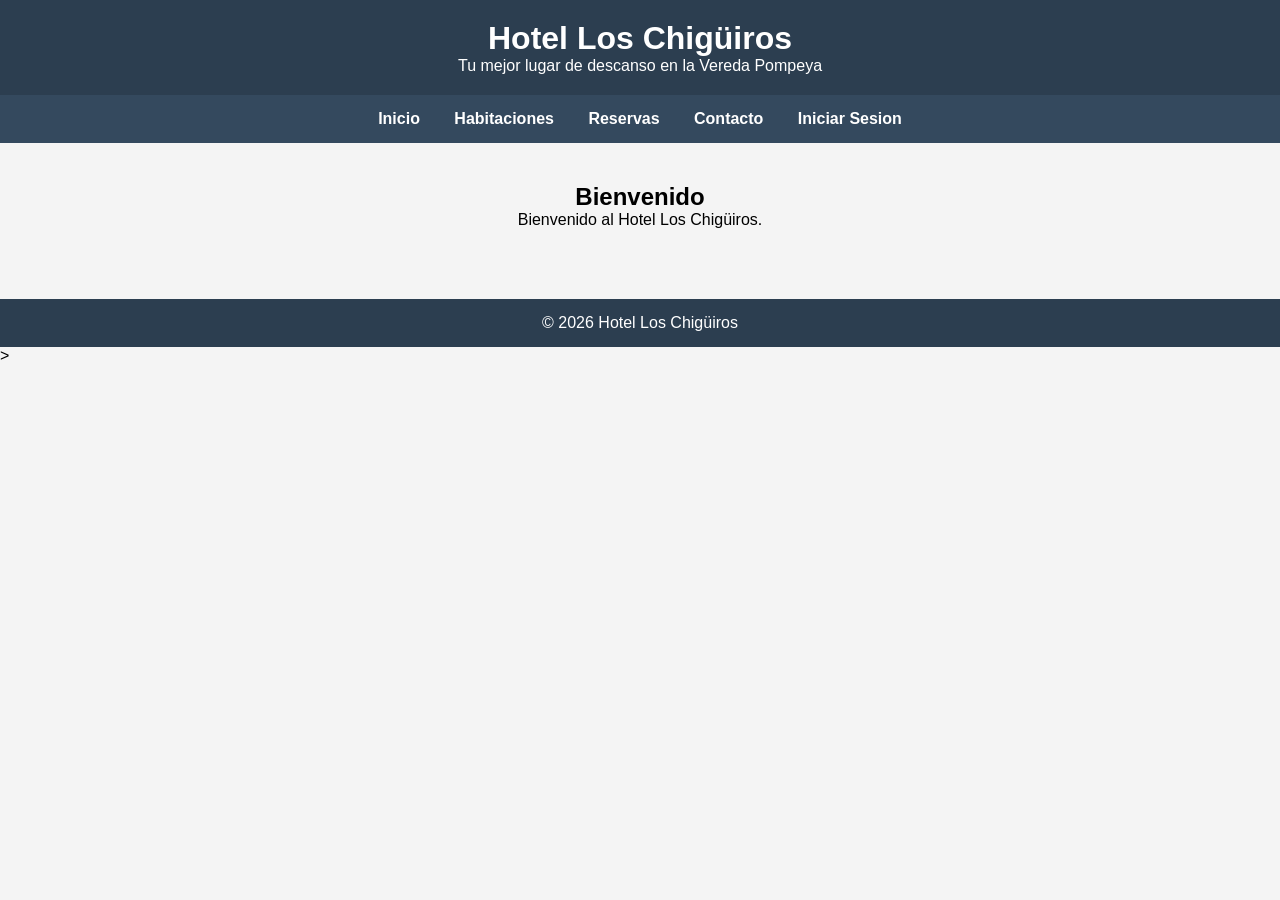
<file: target/hotel_los_chiguiros-1.0-SNAPSHOT/index.html>
<!DOCTYPE html>
<html lang="es">
<head>
    <meta charset="UTF-8">
    <meta name="viewport" content="width=device-width, initial-scale=1.0">
    <title>Hotel Los Chigüiros</title>

    <link rel="stylesheet" href="css/estilos.css">

</head>
<body>

<header>
    <h1>Hotel Los Chigüiros</h1>
    <p>Tu mejor lugar de descanso en la Vereda Pompeya</p>
</header>

<nav>
    <a href="index.html">Inicio</a>
    <a href="habitaciones/habitaciones.html">Habitaciones</a>
    <a href="reservas/reservas.html">Reservas</a>
    <a href="contacto.html">Contacto</a>
    <a href="login/login.html">Iniciar Sesion</a>
</nav>

<section>
    <h2>Bienvenido</h2>

    <p>
        Bienvenido al Hotel Los Chigüiros.
    </p>
</section>

<footer>
    © 2026 Hotel Los Chigüiros
</footer>

</body>
</html>>
</file>
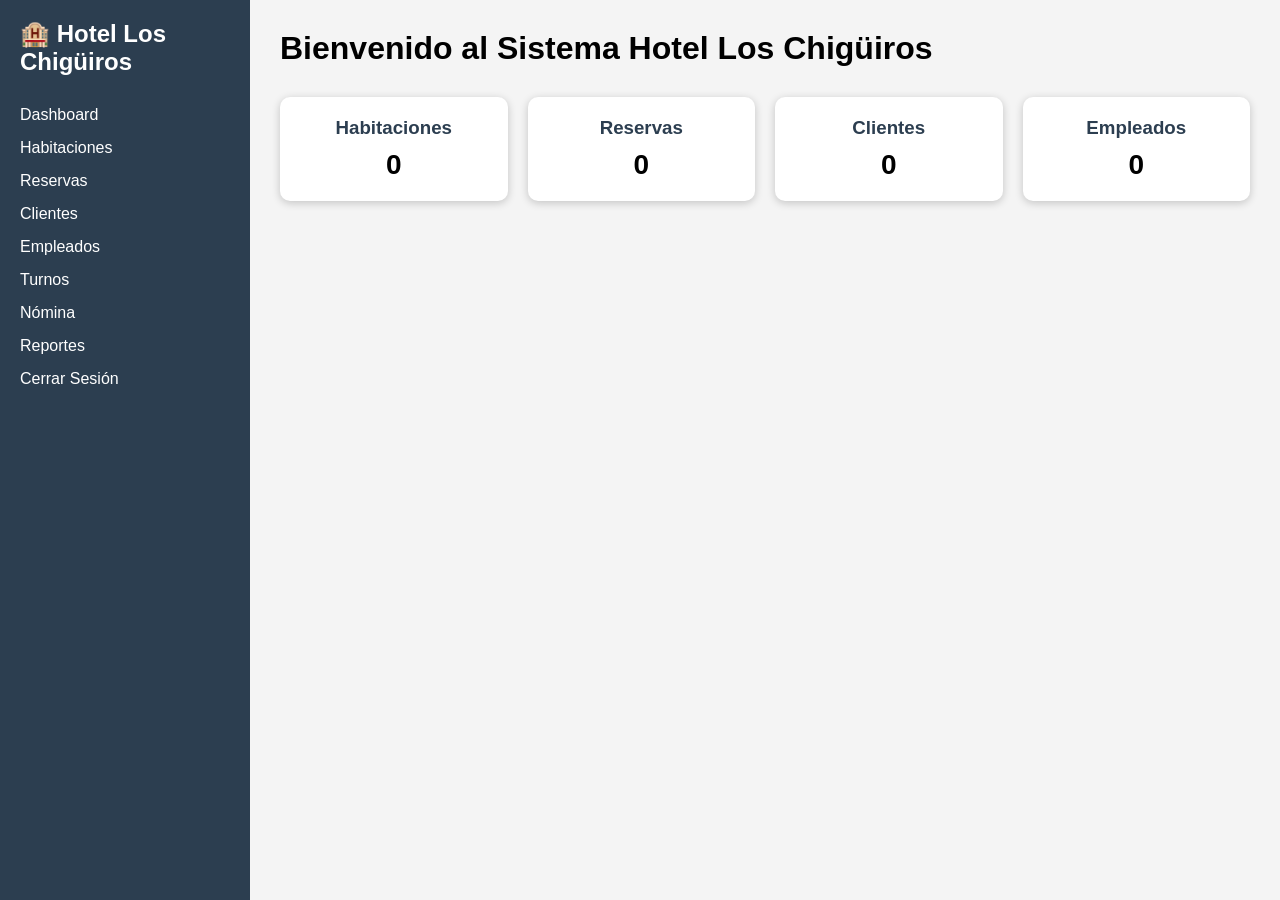
<file: target/hotel_los_chiguiros-1.0-SNAPSHOT/dashboard/dashboard.html>
<!DOCTYPE html>
<!--
Click nbfs://nbhost/SystemFileSystem/Templates/Licenses/license-default.txt to change this license
Click nbfs://nbhost/SystemFileSystem/Templates/JSP_Servlet/Html.html to edit this template
-->
<html>
    <head>
        <title>DASHBOARD</title>
        <meta charset="UTF-8">
        <meta name="viewport" content="width=device-width, initial-scale=1.0">
        <link rel="stylesheet" href="../css/dashboard.css">
    </head>
    <body>
         <div class="contenedor">

        <aside class="sidebar">

            <h2>🏨 Hotel Los Chigüiros</h2>

            <ul>
                <li><a href="#">Dashboard</a></li>
                <li><a href="#">Habitaciones</a></li>
                <li><a href="#">Reservas</a></li>
                <li><a href="#">Clientes</a></li>
                <li><a href="#">Empleados</a></li>
                <li><a href="#">Turnos</a></li>
                <li><a href="#">Nómina</a></li>
                <li><a href="#">Reportes</a></li>
                <li><a href="#">Cerrar Sesión</a></li>
            </ul>

        </aside>

        <main class="contenido">

            <h1>Bienvenido al Sistema Hotel Los Chigüiros</h1>

            <div class="cards">

                <div class="card">
                    <h3>Habitaciones</h3>
                    <p>0</p>
                </div>

                <div class="card">
                    <h3>Reservas</h3>
                    <p>0</p>
                </div>

                <div class="card">
                    <h3>Clientes</h3>
                    <p>0</p>
                </div>

                <div class="card">
                    <h3>Empleados</h3>
                    <p>0</p>
                </div>

            </div>

        </main>

    </div>

    </body>
</html>
</file>
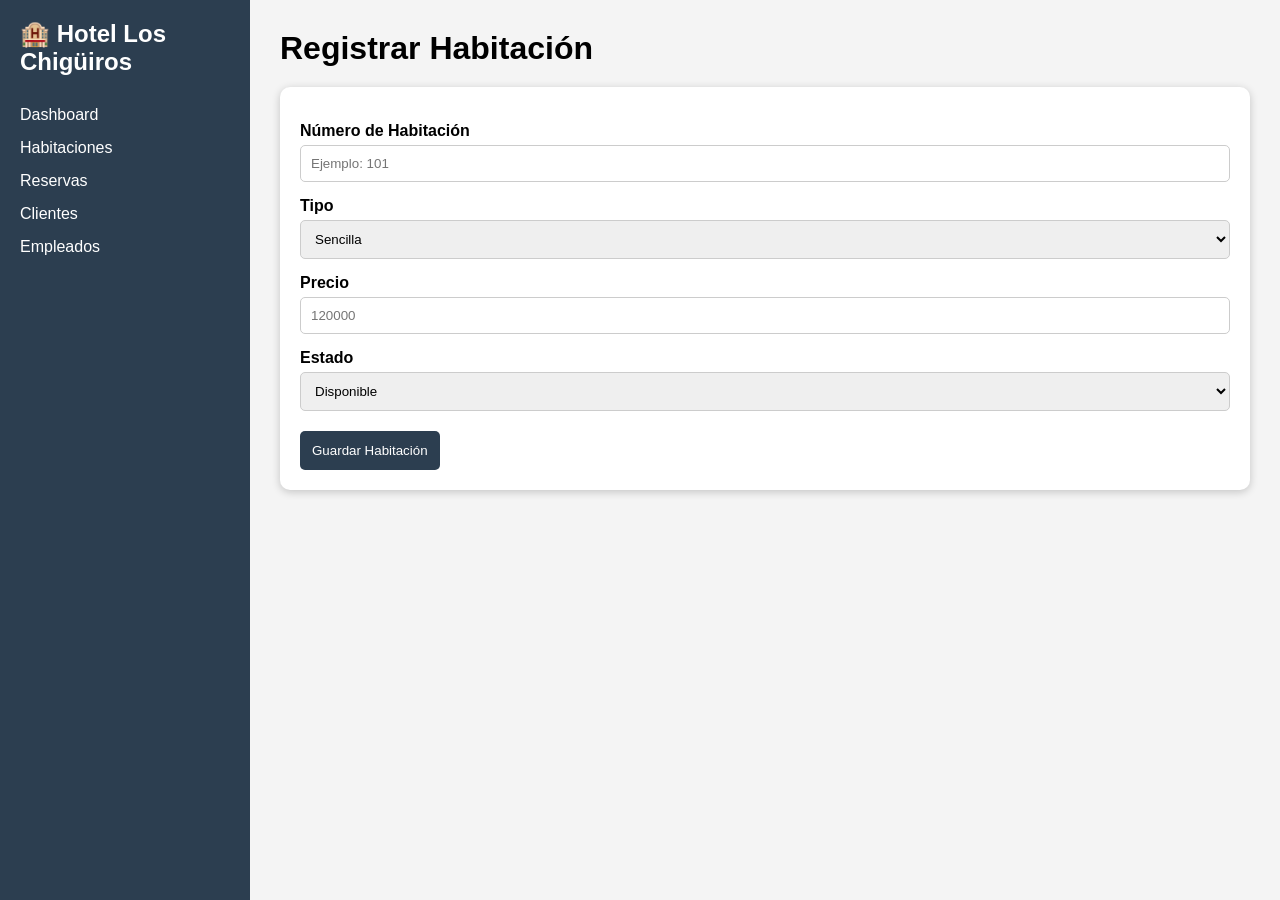
<file: target/hotel_los_chiguiros-1.0-SNAPSHOT/habitaciones/crearHabitacion.html>
<!DOCTYPE html>
<!--
Click nbfs://nbhost/SystemFileSystem/Templates/Licenses/license-default.txt to change this license
Click nbfs://nbhost/SystemFileSystem/Templates/JSP_Servlet/Html.html to edit this template
-->
<!DOCTYPE html>
<html lang="es">
<head>
    <meta charset="UTF-8">
    <meta name="viewport" content="width=device-width, initial-scale=1.0">

    <title>Registrar Habitación</title>

    <!-- Hoja de estilos -->
    <link rel="stylesheet" href="../css/dashboard.css">

</head>
<body>

    <div class="contenedor">

        <!-- Menú lateral -->
        <aside class="sidebar">

            <h2>🏨 Hotel Los Chigüiros</h2>

            <ul>

                <li><a href="../dashboard/dashboard.html">
                    Dashboard
                </a></li>

                <li><a href="#">
                    Habitaciones
                </a></li>

                <li><a href="#">
                    Reservas
                </a></li>

                <li><a href="#">
                    Clientes
                </a></li>

                <li><a href="#">
                    Empleados
                </a></li>

            </ul>

        </aside>

        <!-- Contenido principal -->
        <main class="contenido">

            <h1>Registrar Habitación</h1>

            <form class="formulario" action="../HabitacionServlet" method="post">

                <label>
                    Número de Habitación
                </label>

                <input
                    type="text"
                    name="numeroHabitacion"
                    placeholder="Ejemplo: 101"
                    required>

                <label>
                    Tipo
                </label>

                <select name="tipo" required>

                    <option>
                        Sencilla
                    </option>

                    <option>
                        Doble
                    </option>

                    <option>
                        Familiar
                    </option>

                </select>

                <label>
                    Precio
                </label>

                <input
                    type="number"
                    name="precio"
                    placeholder="120000"
                    required>

                <label>
                    Estado
                </label>

               <select name="estado" required>

                    <option>
                        Disponible
                    </option>

                    <option>
                        Ocupada
                    </option>

                    <option>
                        Mantenimiento
                    </option>

                </select>

                <button type="submit">
                    Guardar Habitación
                </button>

            </form>

        </main>

    </div>

</body>
</html>
</file>
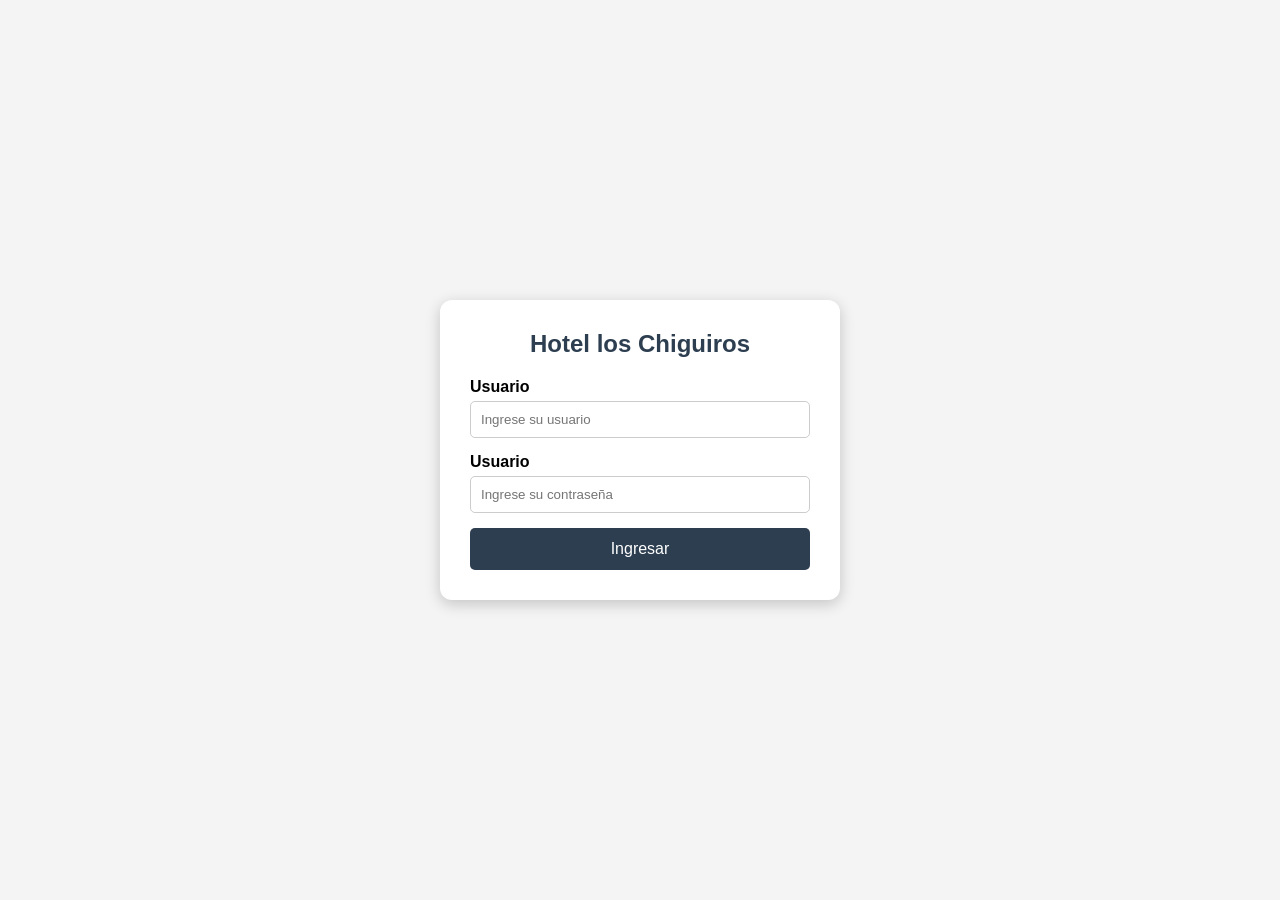
<file: target/hotel_los_chiguiros-1.0-SNAPSHOT/login/login.html>
<!DOCTYPE html>
<!--
Click nbfs://nbhost/SystemFileSystem/Templates/Licenses/license-default.txt to change this license
Click nbfs://nbhost/SystemFileSystem/Templates/JSP_Servlet/Html.html to edit this template
-->
<html>
    <head>
        <title>TODO supply a title</title>
        <meta charset="UTF-8">
        <meta name="viewport" content="width=device-width, initial-scale=1.0">
        <link rel="stylesheet" href="../css/estilos.css">
    </head>
    <body>
        <div class="contenedor-login">
            <div class="card-login">
                <h2>Hotel los Chiguiros </h2>
                
               <form action="/hotel_los_chiguiros/LoginServlet" method="POST">
                    <div class="grupo">
                        <label for="usuario">Usuario</label>
                        <input
                            type="text"
                            id="usuario"
                            name="usuario"
                            placeholder="Ingrese su usuario"
                            required>                      
                    </div> 
                    <div class="grupo">
                        <label for="password">Usuario</label>
                        <input
                            type="password"
                            id="password"
                            name="password"
                            placeholder="Ingrese su contraseña"
                            required>                       
                    </div> 
                    
                    <button type="submit">
                        Ingresar
                    </button>
                </form>
            </div>
        </div>
    </body>
</html>
</file>
<file: target/hotel_los_chiguiros-1.0-SNAPSHOT/css/estilos.css>
/*
Click nbfs://nbhost/SystemFileSystem/Templates/Licenses/license-default.txt to change this license
Click nbfs://nbhost/SystemFileSystem/Templates/JSP_Servlet/CascadeStyleSheet.css to edit this template
*/
/* 
    Created on : 5/11/2026, 6:21:45 p. m.
    Author     : cdieg
*/

*{
    margin:0;
    padding:0;
    box-sizing:border-box;
}

body{
    font-family: Arial, sans-serif;
    background:#f4f4f4;
}

header{
    background:#2c3e50;
    color:white;
    text-align:center;
    padding:20px;
}

nav{
    background:#34495e;
    padding:15px;
    text-align:center;
}

nav a{
    color:white;
    text-decoration:none;
    margin:15px;
    font-weight:bold;
}

nav a:hover{
    color:#f1c40f;
}

section{
    padding:40px;
    text-align:center;
}

footer{
    background:#2c3e50;
    color:white;
    text-align:center;
    padding:15px;
    margin-top:30px;
}
.contenedor-login{
    display:flex;
    justify-content:center;
    align-items:center;
    min-height:100vh;
    background:#f4f4f4;
}

.card-login{
    width:400px;
    background:#ffffff;
    padding:30px;
    border-radius:12px;
    box-shadow:0 4px 15px rgba(0,0,0,0.2);
}

.card-login h2{
    text-align:center;
    color:#2c3e50;
    margin-bottom:20px;
}

.grupo{
    margin-bottom:15px;
}

.grupo label{
    display:block;
    margin-bottom:5px;
    font-weight:bold;
}

.grupo input{
    width:100%;
    padding:10px;
    border:1px solid #ccc;
    border-radius:5px;
}

.grupo input:focus{
    outline:none;
    border-color:#2c3e50;
}

.card-login button{
    width:100%;
    padding:12px;
    border:none;
    border-radius:5px;
    background:#2c3e50;
    color:white;
    font-size:16px;
    cursor:pointer;
}

.card-login button:hover{
    background:#34495e;
}
</file>
<file: target/hotel_los_chiguiros-1.0-SNAPSHOT/css/dashboard.css>
/*
Click nbfs://nbhost/SystemFileSystem/Templates/Licenses/license-default.txt to change this license
Click nbfs://nbhost/SystemFileSystem/Templates/JSP_Servlet/CascadeStyleSheet.css to edit this template
*/
/* 
    Created on : 8/11/2026, 8:48:21 p. m.
    Author     : cdieg
*/
*{
    margin:0;
    padding:0;
    box-sizing:border-box;
}

body{
    font-family:Arial, sans-serif;
}

.contenedor{
    display:flex;
    min-height:100vh;
}

.sidebar{
    width:250px;
    background:#2c3e50;
    color:white;
    padding:20px;
}

.sidebar h2{
    margin-bottom:30px;
}

.sidebar ul{
    list-style:none;
}

.sidebar ul li{
    margin:15px 0;
}

.sidebar ul li a{
    text-decoration:none;
    color:white;
}

.sidebar ul li a:hover{
    color:#f1c40f;
}

.contenido{
    flex:1;
    padding:30px;
    background:#f4f4f4;
}

.cards{
    margin-top:30px;

    display:grid;

    grid-template-columns:
        repeat(auto-fit,minmax(200px,1fr));

    gap:20px;
}

.card{
    background:white;
    padding:20px;
    border-radius:10px;
    box-shadow:0 2px 8px rgba(0,0,0,.2);
    text-align:center;
}

.card h3{
    color:#2c3e50;
}

.card p{
    margin-top:10px;
    font-size:28px;
    font-weight:bold;
}
.formulario{
    background:white;
    padding:20px;
    border-radius:10px;
    margin-top:20px;
    box-shadow:0 2px 8px rgba(0,0,0,.2);
}

.formulario label{
    display:block;
    margin-top:15px;
    margin-bottom:5px;
    font-weight:bold;
}

.formulario input,
.formulario select{

    width:100%;
    padding:10px;

    border:1px solid #ccc;
    border-radius:5px;
}

.formulario button{

    margin-top:20px;

    background:#2c3e50;
    color:white;

    border:none;

    padding:12px;

    border-radius:5px;

    cursor:pointer;
}

.formulario button:hover{
    background:#34495e;
}
</file>
